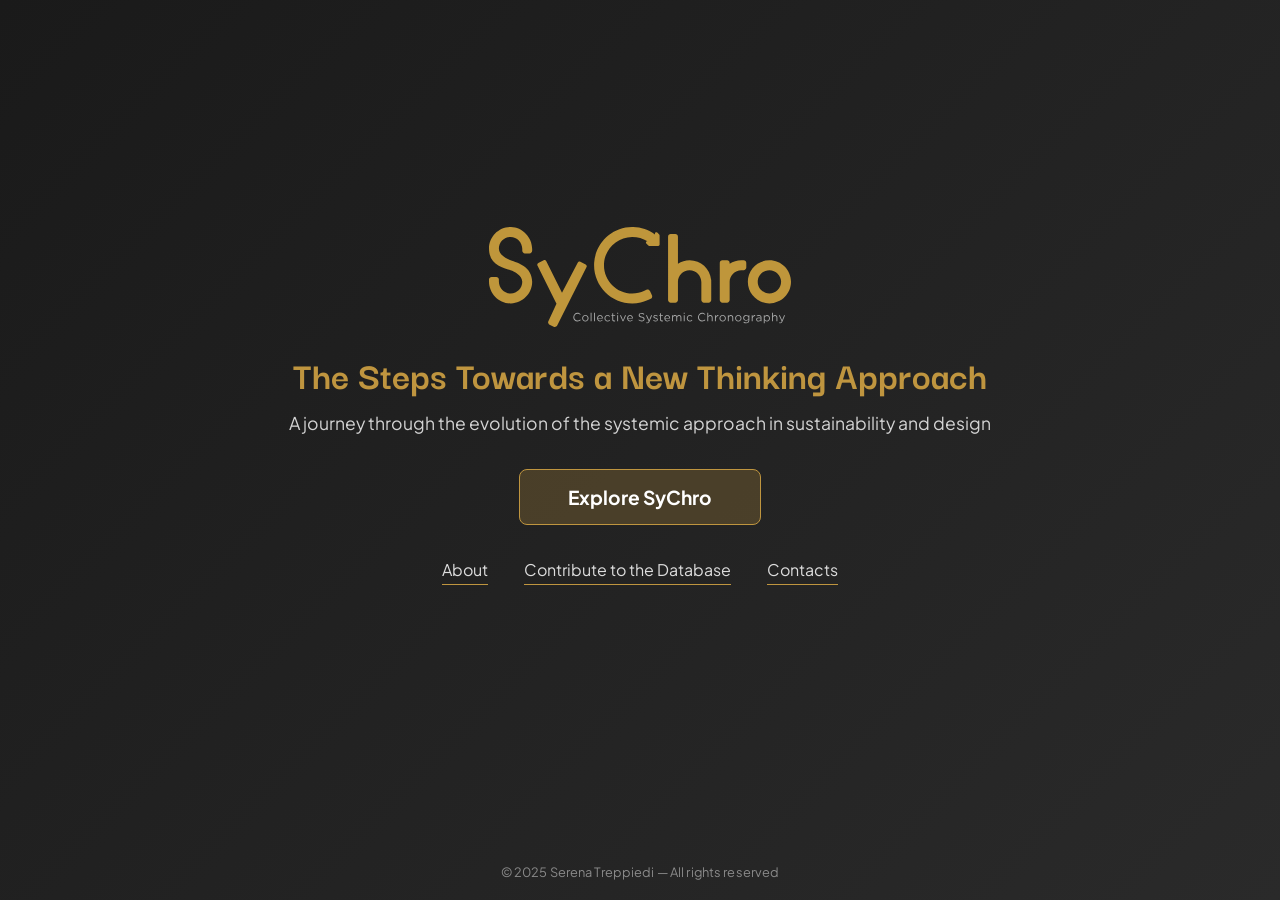
<file: index.html>
<!DOCTYPE html>
<!--
  SyChro – Collective Systemic Chronography
  © 2025 Serena Treppiedi — All rights reserved.
  Unauthorized copying, reproduction or redistribution of this code,
  its design or its content, in whole or in part, is prohibited.
-->
<html lang="en">
<head>
<meta charset="UTF-8">
<meta name="viewport" content="width=device-width, initial-scale=1.0">
<meta name="author" content="Serena Treppiedi">
<meta name="copyright" content="© 2025 Serena Treppiedi — All rights reserved">
<title>SyChroHub</title>
<link rel="manifest" href="manifest.webmanifest">
<meta name="theme-color" content="#1A1A1A">
<link rel="icon" href="favicon.svg" type="image/svg+xml">
<link rel="icon" href="favicon-32.png" sizes="32x32" type="image/png">
<link rel="apple-touch-icon" href="apple-touch-icon.png">
<meta name="mobile-web-app-capable" content="yes">
<meta name="apple-mobile-web-app-capable" content="yes">
<meta name="apple-mobile-web-app-title" content="SyChro">
<meta name="apple-mobile-web-app-status-bar-style" content="black">
<link rel="preconnect" href="https://fonts.googleapis.com">
<link rel="preconnect" href="https://fonts.gstatic.com" crossorigin>
<link href="https://fonts.googleapis.com/css2?family=Darker+Grotesque:wght@400;700&family=Plus+Jakarta+Sans:wght@400;700&family=Lora:ital@1" rel="stylesheet">
<link rel="stylesheet" href="style.css?v=6">
<style>
    /* Override validi solo per questa home page */
    .home-logo {
        display: block;
        height: 100px;
        max-width: 80vw;
        width: auto;
        margin: 0 auto 1.5rem;
    }
    main h1,
    main p {
        max-width: 1100px;
    }
    .home-hero {
        display: contents; /* su desktop non cambia nulla */
    }

    .install-btn,
    .install-sheet {
        display: none; /* mai visibili su desktop */
    }

    /* ===== Solo mobile: home riorganizzata ===== */
    @media (max-width: 650px) {
        main.home-main {
            justify-content: space-between;
            padding: 2.5rem 1.5rem 1rem;
        }

        /* Blocco titolo: centrato verticalmente nello spazio disponibile */
        .home-hero {
            flex: 1;
            display: flex;
            flex-direction: column;
            align-items: center;
            justify-content: center;
            width: 100%;
            padding-bottom: 2rem;
        }

        .home-logo {
            height: 64px;
            margin-bottom: 1.75rem;
        }

        .home-hero h1 {
            font-size: 2.15rem;
            line-height: 1.1;
            margin-bottom: 1rem;
        }

        .home-hero p {
            font-size: 1rem;
            line-height: 1.55;
            margin: 0;
            max-width: 30ch;
        }

        /* Pulsanti in basso, a portata di pollice */
        .cta-home {
            gap: 1.25rem;
        }

        .cta-home .btn-primary {
            min-height: 54px;
            font-size: 1.1rem;
        }

        /* Link secondari: elenco con righe sottili e freccia */
        .cta-links {
            gap: 0;
            align-items: stretch;
            width: 100%;
            border-top: 1px solid rgba(191, 149, 63, 0.3);
        }

        .cta-links a {
            display: flex;
            align-items: center;
            justify-content: space-between;
            min-height: 52px;
            padding: 0 0.25rem;
            font-size: 1rem;
            color: #E6E6E6;
            border-bottom: 1px solid rgba(191, 149, 63, 0.3);
        }

        .cta-links a::after {
            content: "";
            width: 8px;
            height: 8px;
            border-top: 1.5px solid #BF953F;
            border-right: 1.5px solid #BF953F;
            transform: rotate(45deg);
            margin-right: 4px;
            flex-shrink: 0;
        }

        .cta-links a:hover,
        .cta-links a:active {
            color: #BF953F;
            border-bottom-color: rgba(191, 149, 63, 0.3);
        }

        /* Aggiungi alla schermata Home */
        .install-btn:not([hidden]) {
            display: inline-flex;
            align-items: center;
            gap: 0.5rem;
            margin-top: 1.5rem;
            padding: 0.6rem 0.9rem;
            min-height: 44px;
            background: none;
            border: none;
            color: #BF953F;
            font-family: 'Plus Jakarta Sans', sans-serif;
            font-size: 0.9rem;
            cursor: pointer;
        }

        .install-btn:focus-visible {
            outline: 2px solid #BF953F;
            outline-offset: 2px;
            border-radius: 6px;
        }

        .install-sheet[open] {
            display: block;
            position: fixed;
            inset: auto 0 0 0;
            width: 100%;
            max-width: 100%;
            margin: 0;
            padding: 1.75rem 1.5rem calc(1.5rem + env(safe-area-inset-bottom));
            border: none;
            border-top: 1px solid rgba(191, 149, 63, 0.5);
            border-radius: 16px 16px 0 0;
            background: #262626;
            color: #FFFFFF;
            text-align: center;
            font-family: 'Plus Jakarta Sans', sans-serif;
        }

        .install-sheet::backdrop {
            background: rgba(0, 0, 0, 0.6);
        }

        .install-sheet img {
            border-radius: 12px;
        }

        .install-sheet h2 {
            font-family: 'Darker Grotesque', sans-serif;
            font-size: 1.6rem;
            font-weight: 700;
            color: #BF953F;
            margin: 0.75rem 0 1rem;
            line-height: 1.1;
        }

        .install-sheet ol {
            text-align: left;
            margin: 0 auto 1.5rem;
            padding-left: 1.4rem;
            max-width: 22rem;
            font-size: 1rem;
            line-height: 1.6;
        }

        .install-sheet li + li {
            margin-top: 0.6rem;
        }

        .install-sheet .share-icon {
            display: inline-block;
            vertical-align: -3px;
            color: #BF953F;
        }

        .install-sheet .btn {
            width: 100%;
            min-height: 48px;
        }
    }
</style>
</head>
<body>

<main class="home-main">
    <div class="home-hero">
        <img class="home-logo" src="logo.svg" alt="SyChro">
        <h1>The Steps Towards a New Thinking Approach</h1>
        <p>A journey through the evolution of the systemic approach in sustainability and design</p>
    </div>

    <div class="cta-group cta-home">
        <a class="btn btn-primary" id="explore-btn" href="https://serenatreppiedi.github.io/SystemicTimeline-V4/">Explore SyChro</a>
        <nav class="cta-links" aria-label="More">
            <a href="about.html">About</a>
            <a href="https://docs.google.com/forms/d/e/1FAIpQLSeUoOQV_mKtxhJ3AtIlNVkIJlToYJGXlte8i6li09yvkemw2Q/viewform?usp=header" target="_blank" rel="noopener">Contribute to the Database</a>
            <a href="contacts.html">Contacts</a>
        </nav>
    </div>

    <button type="button" class="install-btn" id="install-btn" hidden>
        <svg viewBox="0 0 24 24" width="18" height="18" aria-hidden="true" fill="none" stroke="currentColor" stroke-width="1.6" stroke-linecap="round" stroke-linejoin="round"><rect x="4" y="4" width="16" height="16" rx="4"/><path d="M12 8.5v7M8.5 12h7"/></svg>
        Add SyChro to your home screen
    </button>
</main>

<footer class="site-footer">
    <p>© 2025 Serena Treppiedi — All rights reserved</p>
</footer>

<dialog class="install-sheet" id="install-sheet" aria-labelledby="install-title">
    <img src="apple-touch-icon.png" alt="" width="56" height="56" onerror="this.onerror=null;this.src='favicon.svg';">
    <h2 id="install-title">Add SyChro to your home screen</h2>
    <ol id="install-steps"></ol>
    <form method="dialog"><button class="btn">Got it</button></form>
</dialog>

<script>
/* ===== Explore SyChro: controllo di disponibilità della timeline =====
   Prima di aprire la timeline verifica che il sito risponda.
   Se è irraggiungibile, dà errore (404, 500…) o non risponde entro 5 secondi,
   apre invece la pagina explore.html ("SyChro is systemically evolving!"). */
(function () {
    const TIMELINE_URL = 'https://serenatreppiedi.github.io/SystemicTimeline-V4/';
    const FALLBACK_URL = 'explore.html';
    const TIMEOUT_MS = 5000;
    const btn = document.getElementById('explore-btn');

    async function isTimelineUp() {
        const ctrl = new AbortController();
        const timer = setTimeout(() => ctrl.abort(), TIMEOUT_MS);
        try {
            // GitHub Pages permette la lettura dello stato (CORS): controlliamo il codice di risposta
            const res = await fetch(TIMELINE_URL, { cache: 'no-store', signal: ctrl.signal });
            return res.ok;
        } catch (err) {
            if (err.name === 'AbortError') return false;
            // Se il controllo CORS non è permesso, verifichiamo almeno che il sito sia raggiungibile
            try {
                await fetch(TIMELINE_URL, { mode: 'no-cors', cache: 'no-store', signal: ctrl.signal });
                return true;
            } catch (e) {
                return false;
            }
        } finally {
            clearTimeout(timer);
        }
    }

    // Il controllo parte subito al caricamento, così il clic è immediato
    const check = isTimelineUp();

    btn.addEventListener('click', async (e) => {
        // Ctrl/Cmd+clic o clic centrale: lascia il comportamento normale del browser
        if (e.metaKey || e.ctrlKey || e.shiftKey || e.button !== 0) return;
        e.preventDefault();
        btn.setAttribute('aria-busy', 'true');
        btn.classList.add('is-loading');
        const up = await check;
        window.location.href = up ? TIMELINE_URL : FALLBACK_URL;
    });

    // Se l'utente torna indietro alla home, ripristina il pulsante
    window.addEventListener('pageshow', () => {
        btn.removeAttribute('aria-busy');
        btn.classList.remove('is-loading');
    });
})();
</script>

<script>
/* ===== Aggiungi alla schermata Home (Android + iPhone/iPad) =====
   - Android/Chrome: apre la richiesta di installazione nativa.
   - iPhone/iPad: Apple non permette di farlo in automatico, quindi mostriamo le istruzioni.
   - Il pulsante non compare se il sito è già aperto dall'icona o su desktop. */
(function () {
    if ('serviceWorker' in navigator) {
        navigator.serviceWorker.register('sw.js').catch(() => {});
    }

    const btn = document.getElementById('install-btn');
    const sheet = document.getElementById('install-sheet');
    const steps = document.getElementById('install-steps');

    const isStandalone = window.matchMedia('(display-mode: standalone)').matches || window.navigator.standalone === true;
    const ua = navigator.userAgent;
    const isIOS = /iPhone|iPad|iPod/.test(ua) || (navigator.platform === 'MacIntel' && navigator.maxTouchPoints > 1);
    const isAndroid = /Android/.test(ua);
    const isMobile = window.matchMedia('(max-width: 650px)').matches || isIOS || isAndroid;

    if (isStandalone || !isMobile) return;

    const SHARE_ICON = '<svg class="share-icon" viewBox="0 0 24 24" width="20" height="20" fill="none" stroke="currentColor" stroke-width="1.8" stroke-linecap="round" stroke-linejoin="round" aria-label="Share"><path d="M12 3v12M8 7l4-4 4 4"/><path d="M6 11v8a2 2 0 0 0 2 2h8a2 2 0 0 0 2-2v-8"/></svg>';

    let deferredPrompt = null;

    window.addEventListener('beforeinstallprompt', (e) => {
        e.preventDefault();
        deferredPrompt = e;
        btn.hidden = false;
    });

    window.addEventListener('appinstalled', () => {
        btn.hidden = true;
        deferredPrompt = null;
    });

    if (isIOS) {
        btn.hidden = false;
    } else if (isAndroid) {
        // Browser Android che non supportano l'installazione diretta (es. Firefox): mostra comunque il pulsante con le istruzioni
        setTimeout(() => { btn.hidden = false; }, 1500);
    }

    function showInstructions() {
        if (isIOS) {
            steps.innerHTML =
                '<li>Tap the Share button ' + SHARE_ICON + ' in your browser bar.</li>' +
                '<li>Scroll down and tap <strong>Add to Home Screen</strong>.</li>' +
                '<li>Tap <strong>Add</strong>. SyChro will appear among your apps.</li>';
        } else {
            steps.innerHTML =
                '<li>Open your browser menu (<strong>⋮</strong> or <strong>≡</strong>).</li>' +
                '<li>Tap <strong>Add to Home screen</strong>, <strong>Add to phone</strong> or <strong>Install app</strong>.</li>' +
                '<li>Confirm. SyChro will appear among your apps.</li>';
        }
        if (typeof sheet.showModal === 'function') {
            sheet.showModal();
        }
    }

    btn.addEventListener('click', async () => {
        if (deferredPrompt) {
            deferredPrompt.prompt();
            const choice = await deferredPrompt.userChoice;
            deferredPrompt = null;
            if (choice.outcome === 'accepted') btn.hidden = true;
        } else {
            showInstructions();
        }
    });

    // Tocco fuori dalla finestra: la chiude
    sheet.addEventListener('click', (e) => { if (e.target === sheet) sheet.close(); });
})();
</script>

</body>
</html>
</file>
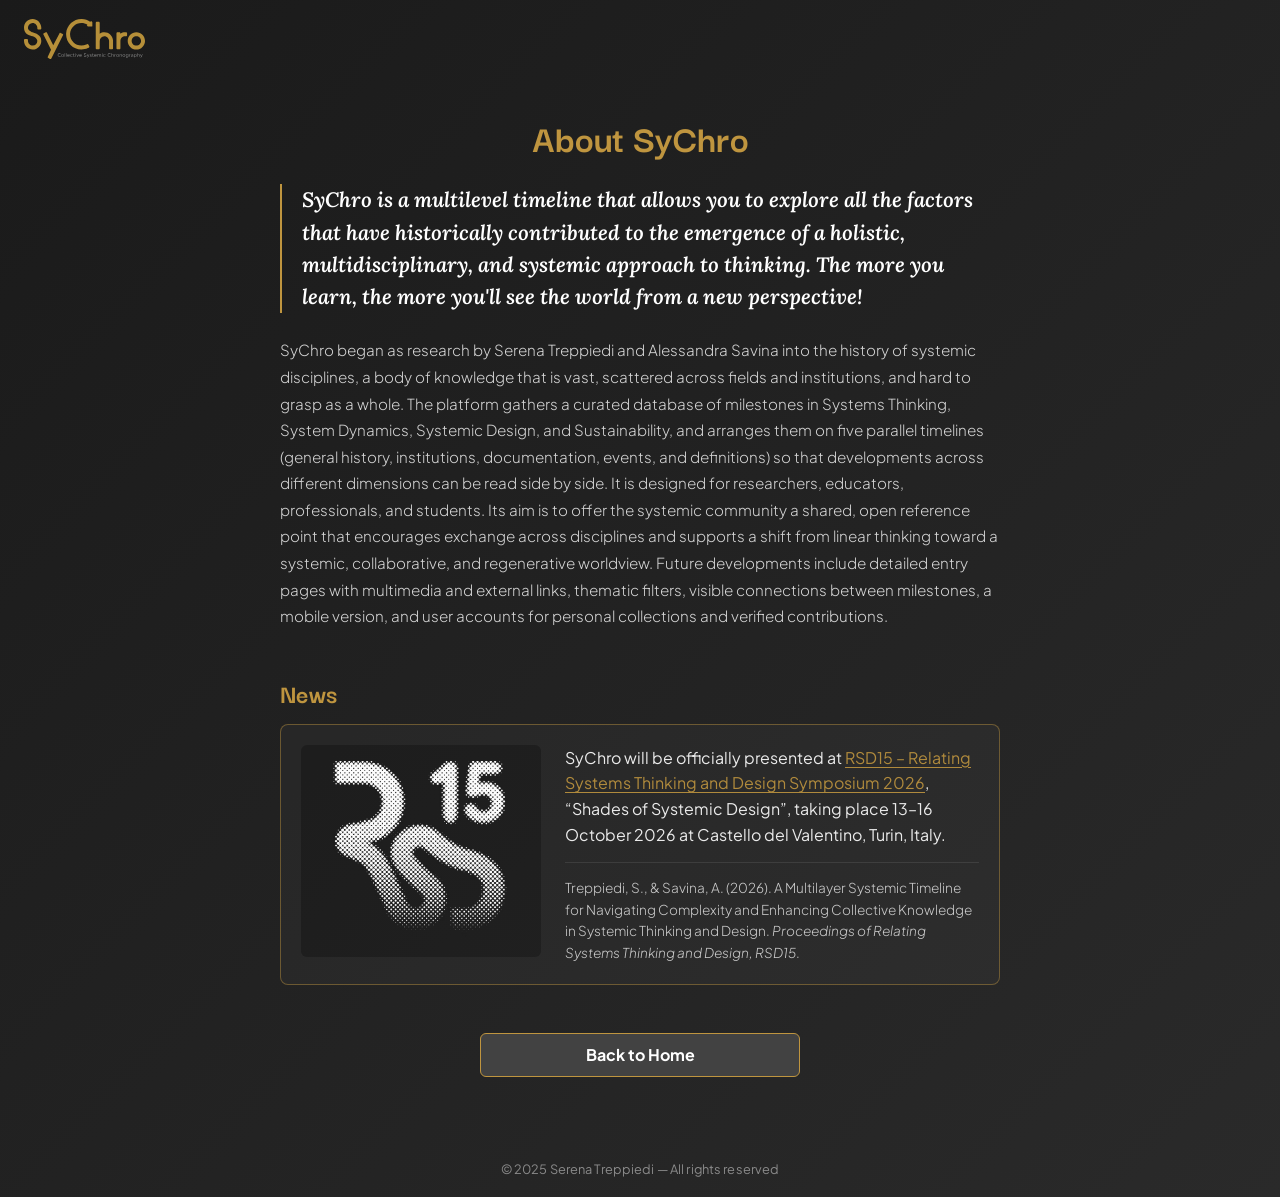
<file: about.html>
<!DOCTYPE html>
<!--
  SyChro – Collective Systemic Chronography
  © 2025 Serena Treppiedi — All rights reserved.
  Unauthorized copying, reproduction or redistribution of this code,
  its design or its content, in whole or in part, is prohibited.
-->
<html lang="en">
<head>
<meta charset="UTF-8">
<meta name="viewport" content="width=device-width, initial-scale=1.0">
<meta name="author" content="Serena Treppiedi">
<meta name="copyright" content="© 2025 Serena Treppiedi — All rights reserved">
<title>SyChroHub – About</title>
<link rel="manifest" href="manifest.webmanifest">
<meta name="theme-color" content="#1A1A1A">
<link rel="icon" href="favicon.svg" type="image/svg+xml">
<link rel="icon" href="favicon-32.png" sizes="32x32" type="image/png">
<link rel="apple-touch-icon" href="apple-touch-icon.png">
<meta name="mobile-web-app-capable" content="yes">
<meta name="apple-mobile-web-app-capable" content="yes">
<meta name="apple-mobile-web-app-title" content="SyChro">
<meta name="apple-mobile-web-app-status-bar-style" content="black">
<link rel="preconnect" href="https://fonts.googleapis.com">
<link rel="preconnect" href="https://fonts.gstatic.com" crossorigin>
<link href="https://fonts.googleapis.com/css2?family=Darker+Grotesque:wght@400;700&family=Plus+Jakarta+Sans:wght@300;400;700&family=Lora:ital,wght@1,400;1,600&display=swap" rel="stylesheet">
<link rel="stylesheet" href="style.css?v=6">
</head>
<body>

<header>
    <a class="logo-link" href="index.html"><img src="logo.svg" alt="SyChro"></a>
</header>

<main>
    <div class="about-wrap">
        <h1>About SyChro</h1>

        <p class="lead">SyChro is a multilevel timeline that allows you to explore all the factors that have historically contributed to the emergence of a holistic, multidisciplinary, and systemic approach to thinking. The more you learn, the more you'll see the world from a new perspective!</p>

        <p class="details">SyChro began as research by Serena Treppiedi and Alessandra Savina into the history of systemic disciplines, a body of knowledge that is vast, scattered across fields and institutions, and hard to grasp as a whole. The platform gathers a curated database of milestones in Systems Thinking, System Dynamics, Systemic Design, and Sustainability, and arranges them on five parallel timelines (general history, institutions, documentation, events, and definitions) so that developments across different dimensions can be read side by side. It is designed for researchers, educators, professionals, and students. Its aim is to offer the systemic community a shared, open reference point that encourages exchange across disciplines and supports a shift from linear thinking toward a systemic, collaborative, and regenerative worldview. Future developments include detailed entry pages with multimedia and external links, thematic filters, visible connections between milestones, a mobile version, and user accounts for personal collections and verified contributions.</p>

        <section class="about-section" aria-labelledby="news-title">
            <h2 id="news-title">News</h2>
            <article class="news-card">
                <a href="https://www.rsd15.org/" target="_blank" rel="noopener">
                    <img src="rsd15-cover.png" alt="RSD15 – Relating Systems Thinking and Design Symposium 2026"
                         onerror="this.closest('a').remove();document.querySelector('.news-card').classList.add('no-image');">
                </a>
                <div>
                    <p>SyChro will be officially presented at <a href="https://www.rsd15.org/" target="_blank" rel="noopener">RSD15 – Relating Systems Thinking and Design Symposium 2026</a>, “Shades of Systemic Design”, taking place 13–16 October 2026 at Castello del Valentino, Turin, Italy.</p>
                    <p class="citation">Treppiedi, S., &amp; Savina, A. (2026). A Multilayer Systemic Timeline for Navigating Complexity and Enhancing Collective Knowledge in Systemic Thinking and Design. <em>Proceedings of Relating Systems Thinking and Design, RSD15</em>.</p>
                </div>
            </article>
        </section>

        <section class="about-section newsletter" id="newsletter" aria-labelledby="newsletter-title" hidden>
            <h2 id="newsletter-title">Stay updated</h2>
            <p>Get news about SyChro's launch and future developments.</p>
            <form class="newsletter-form" id="newsletter-form" novalidate>
                <label for="newsletter-email" class="sr-only">Your email</label>
                <input type="email" id="newsletter-email" name="email" placeholder="name@example.com" autocomplete="email" required>
                <button type="submit" class="btn btn-primary">Subscribe</button>
            </form>
            <p class="status" id="newsletter-status" role="status" aria-live="polite"></p>
            <p class="note">We'll only use your email to send updates about SyChro. You can unsubscribe at any time.</p>
        </section>

        <div class="cta-group about-back">
            <a class="btn" href="index.html">Back to Home</a>
        </div>
    </div>
</main>

<footer class="site-footer">
    <p>© 2025 Serena Treppiedi — All rights reserved</p>
</footer>

<script>
/* ===== Newsletter: collega un Google Form =====
   1. Crea un Google Form con una sola domanda "Email" (risposta breve).
   2. Incolla qui sotto l'ID del form e l'ID del campo (vedi istruzioni).
   Finché i due valori sono vuoti, la sezione "Stay updated" resta nascosta. */
const NEWSLETTER = {
    formId:  '',   // es. '1FAIpQLSf...'  (la parte tra /d/e/ e /viewform)
    entryId: ''    // es. 'entry.123456789'
};

(function () {
    const section = document.getElementById('newsletter');
    if (!NEWSLETTER.formId || !NEWSLETTER.entryId) return;
    section.hidden = false;

    const form = document.getElementById('newsletter-form');
    const input = document.getElementById('newsletter-email');
    const status = document.getElementById('newsletter-status');
    const button = form.querySelector('button');

    input.addEventListener('input', () => { status.textContent = ''; status.className = 'status'; });

    form.addEventListener('submit', async (e) => {
        e.preventDefault();
        const email = input.value.trim();
        if (!/^[^\s@]+@[^\s@]+\.[^\s@]+$/.test(email)) {
            status.textContent = 'Enter a valid email address.';
            status.className = 'status error';
            input.focus();
            return;
        }
        button.disabled = true;
        const data = new FormData();
        data.append(NEWSLETTER.entryId, email);
        try {
            await fetch('https://docs.google.com/forms/d/e/' + NEWSLETTER.formId + '/formResponse', {
                method: 'POST', mode: 'no-cors', body: data
            });
            form.reset();
            status.textContent = "Thanks! You're on the list.";
            status.className = 'status ok';
        } catch (err) {
            status.textContent = "Couldn't subscribe right now. Try again later.";
            status.className = 'status error';
        } finally {
            button.disabled = false;
        }
    });
})();
</script>

</body>
</html>
</file>
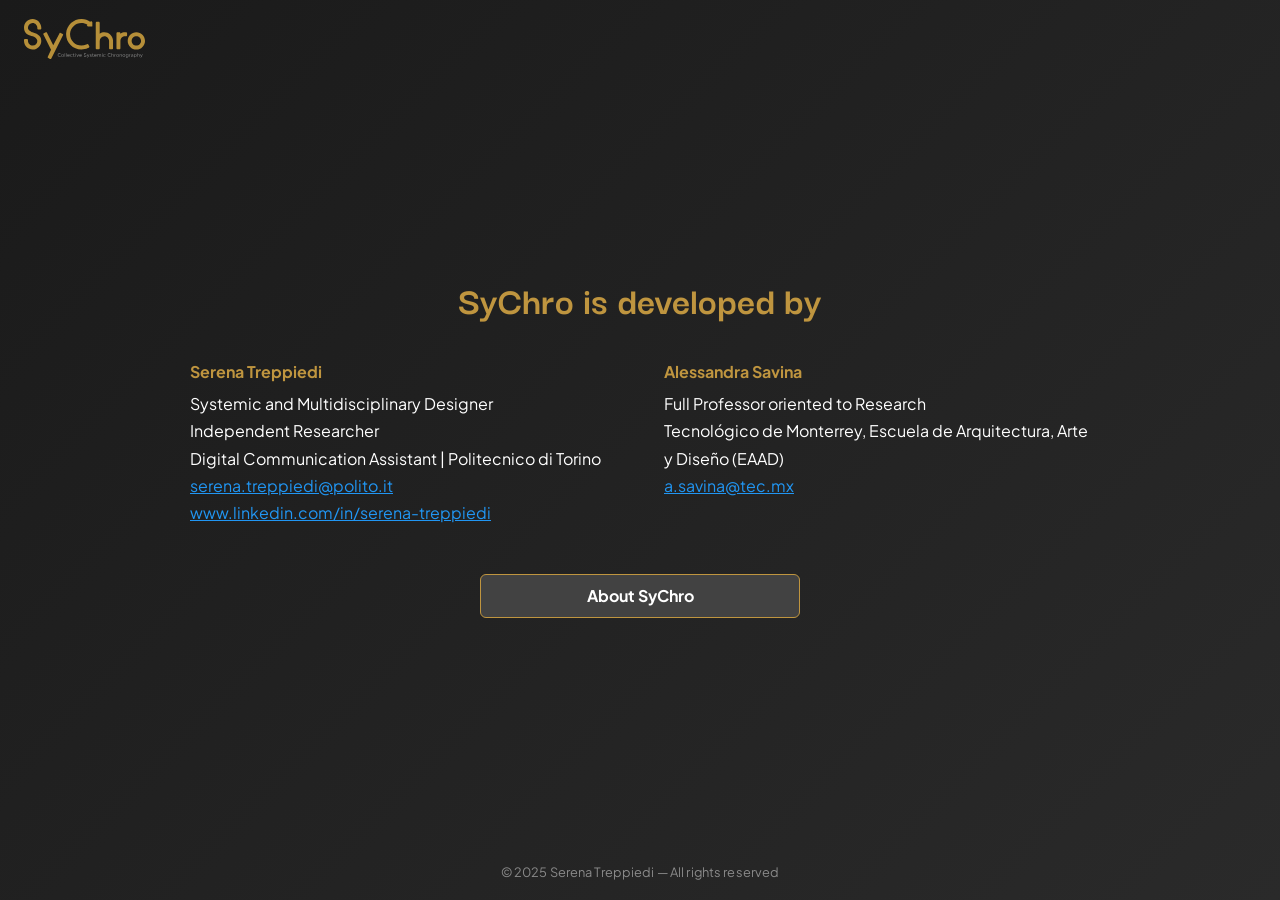
<file: contacts.html>
<!DOCTYPE html>
<!--
  SyChro – Collective Systemic Chronography
  © 2025 Serena Treppiedi — All rights reserved.
  Unauthorized copying, reproduction or redistribution of this code,
  its design or its content, in whole or in part, is prohibited.
-->
<html lang="en">
<head>
<meta charset="UTF-8">
<meta name="viewport" content="width=device-width, initial-scale=1.0">
<meta name="author" content="Serena Treppiedi">
<meta name="copyright" content="© 2025 Serena Treppiedi — All rights reserved">
<title>SyChroHub – Contacts</title>
<link rel="manifest" href="manifest.webmanifest">
<meta name="theme-color" content="#1A1A1A">
<link rel="icon" href="favicon.svg" type="image/svg+xml">
<link rel="icon" href="favicon-32.png" sizes="32x32" type="image/png">
<link rel="apple-touch-icon" href="apple-touch-icon.png">
<meta name="mobile-web-app-capable" content="yes">
<meta name="apple-mobile-web-app-capable" content="yes">
<meta name="apple-mobile-web-app-title" content="SyChro">
<meta name="apple-mobile-web-app-status-bar-style" content="black">
<link rel="preconnect" href="https://fonts.googleapis.com">
<link rel="preconnect" href="https://fonts.gstatic.com" crossorigin>
<link href="https://fonts.googleapis.com/css2?family=Darker+Grotesque:wght@400;700&family=Plus+Jakarta+Sans:wght@400;700&family=Lora:ital@1" rel="stylesheet">
<link rel="stylesheet" href="style.css?v=6">
</head>
<body>

<header>
    <a class="logo-link" href="index.html"><img src="logo.svg" alt="SyChro"></a>
</header>

<main>
    <h1>SyChro is developed by</h1>

    <div class="contacts-grid">
        <div class="contact-col">
            <p>
                <strong>Serena Treppiedi</strong>
                Systemic and Multidisciplinary Designer<br>
                Independent Researcher<br>
                Digital Communication Assistant | Politecnico di Torino<br>
                <a href="mailto:serena.treppiedi@polito.it">serena.treppiedi@polito.it</a><br>
                <a href="https://www.linkedin.com/in/serena-treppiedi" target="_blank" rel="noopener">www.linkedin.com/in/serena-treppiedi</a>
            </p>
        </div>
        <div class="contact-col">
            <p>
                <strong>Alessandra Savina</strong>
                Full Professor oriented to Research<br>
                Tecnológico de Monterrey, Escuela de Arquitectura, Arte y Diseño (EAAD)<br>
                <a href="mailto:a.savina@tec.mx">a.savina@tec.mx</a>
            </p>
        </div>
    </div>

    <div class="cta-group contacts-cta">
        <a class="btn" href="about.html">About SyChro</a>
    </div>
</main>

<footer class="site-footer">
    <p>© 2025 Serena Treppiedi — All rights reserved</p>
</footer>

</body>
</html>
</file>
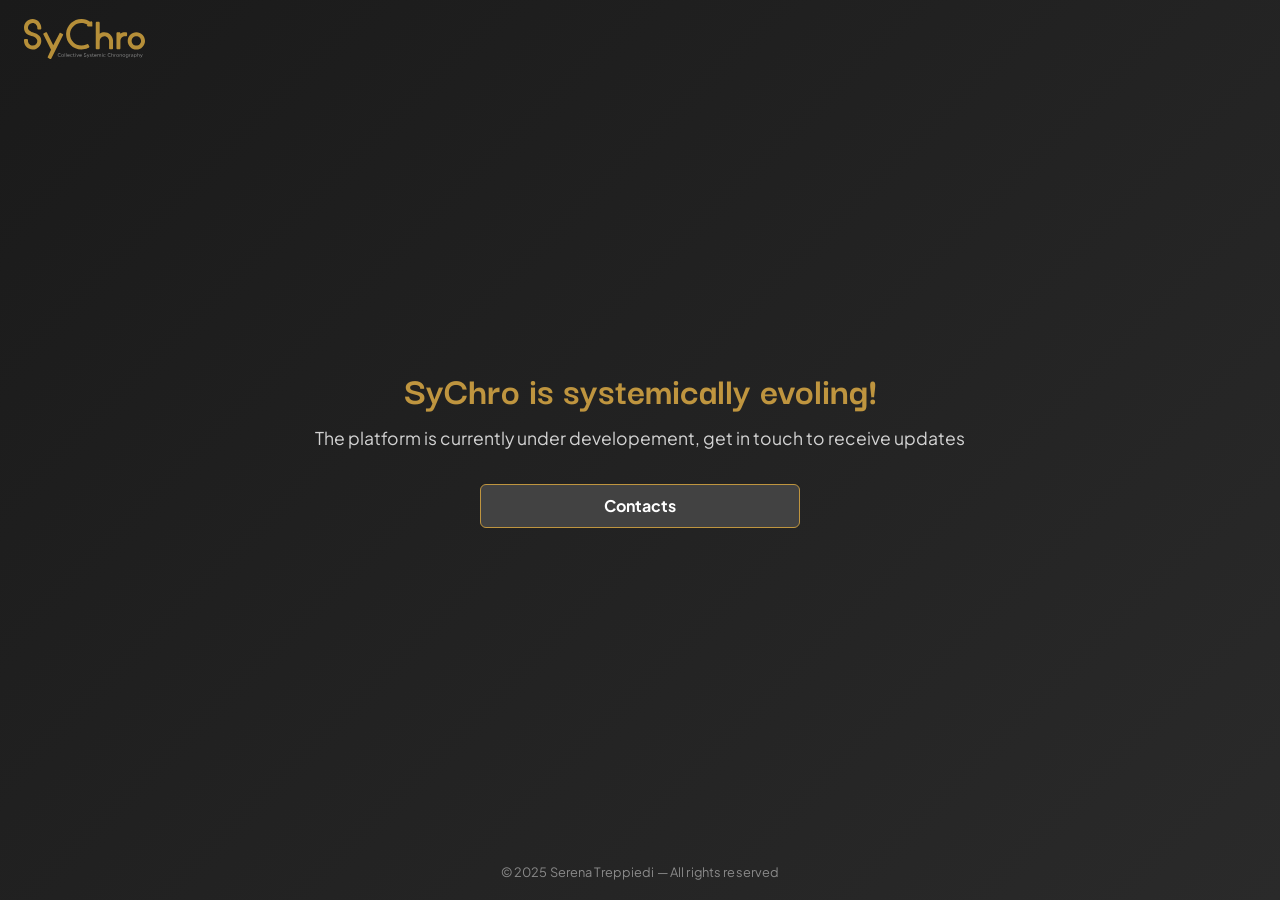
<file: explore.html>
<!DOCTYPE html>
<!--
  SyChro – Collective Systemic Chronography
  © 2025 Serena Treppiedi — All rights reserved.
  Unauthorized copying, reproduction or redistribution of this code,
  its design or its content, in whole or in part, is prohibited.
-->
<html lang="en">
<head>
<meta charset="UTF-8">
<meta name="viewport" content="width=device-width, initial-scale=1.0">
<meta name="author" content="Serena Treppiedi">
<meta name="copyright" content="© 2025 Serena Treppiedi — All rights reserved">
<title>SyChroHub – Under Development</title>
<link rel="manifest" href="manifest.webmanifest">
<meta name="theme-color" content="#1A1A1A">
<link rel="icon" href="favicon.svg" type="image/svg+xml">
<link rel="icon" href="favicon-32.png" sizes="32x32" type="image/png">
<link rel="apple-touch-icon" href="apple-touch-icon.png">
<meta name="mobile-web-app-capable" content="yes">
<meta name="apple-mobile-web-app-capable" content="yes">
<meta name="apple-mobile-web-app-title" content="SyChro">
<meta name="apple-mobile-web-app-status-bar-style" content="black">
<link rel="preconnect" href="https://fonts.googleapis.com">
<link rel="preconnect" href="https://fonts.gstatic.com" crossorigin>
<link href="https://fonts.googleapis.com/css2?family=Darker+Grotesque:wght@400;700&family=Plus+Jakarta+Sans:wght@400;700&family=Lora:ital@1" rel="stylesheet">
<link rel="stylesheet" href="style.css?v=6">
</head>
<body>

<header>
    <a class="logo-link" href="index.html"><img src="logo.svg" alt="SyChro"></a>
</header>

<main>
    <h1>SyChro is systemically evoling!</h1>
    <p>The platform is currently under developement, get in touch to receive updates</p>

    <div class="cta-group">
        <a class="btn" href="contacts.html">Contacts</a>
    </div>
</main>

<footer class="site-footer">
    <p>© 2025 Serena Treppiedi — All rights reserved</p>
</footer>

</body>
</html>
</file>
<file: style.css>
/*
  SyChro – Collective Systemic Chronography
  © 2025 Serena Treppiedi — All rights reserved.
  Unauthorized copying, reproduction or redistribution is prohibited.
*/

* { box-sizing: border-box; }

html {
    -webkit-text-size-adjust: 100%;
    background: #1A1A1A; /* fondo di sicurezza sotto il gradiente */
}

body {
    margin: 0;
    min-height: 100vh;
    min-height: 100dvh; /* altezza corretta su mobile (barra del browser) */
    display: flex;
    flex-direction: column;
    background: linear-gradient(135deg, #1A1A1A 0%, #2A2A2A 100%);
    color: #FFFFFF;
    font-family: 'Plus Jakarta Sans', sans-serif;
}

header {
    padding: 1.2rem 1.5rem;
}

.logo-link {
    display: inline-block;
}

.logo-link img,
header img {
    display: block;
    height: 40px;
    width: auto;
    opacity: 0.95;
}

main {
    flex: 1;
    display: flex;
    flex-direction: column;
    align-items: center;
    justify-content: center;
    text-align: center;
    padding: 2rem 1.5rem 4rem;
}

h1 {
    font-family: 'Darker Grotesque', sans-serif;
    font-size: clamp(1.9rem, 5vw + 0.5rem, 2.5rem); /* si riduce su mobile */
    font-weight: 700;
    color: #BF953F;
    max-width: 800px;
    line-height: 1.15;
    margin: 0 0 0.75rem;
}

main p {
    font-size: 1.1rem;
    opacity: 0.8;
    font-family: 'Plus Jakarta Sans', sans-serif;
    font-weight: 400;
    line-height: 1.6;
    max-width: 650px;
    margin: 0 0 2rem;
}

/* ---------- Pulsanti ---------- */

.cta-group {
    display: flex;
    flex-direction: column;
    gap: 1rem;
    width: 100%;
    max-width: 320px;
}

.btn {
    display: flex;
    align-items: center;
    justify-content: center;
    min-height: 44px; /* area di tocco minima consigliata su mobile */
    background: #424242;
    color: #FFFFFF;
    border: 1px solid #BF953F;
    padding: 0.5rem 0.9rem;
    border-radius: 6px;
    font-weight: 700;
    cursor: pointer;
    transition: all 0.6s ease; /* +200% rispetto ai 0.2s della piattaforma */
    font-family: 'Plus Jakarta Sans', sans-serif;
    text-decoration: none;
    text-align: center;
    line-height: 1.3;
}

.btn:hover {
    background: #555555;
    transform: translateY(-2px);
    box-shadow: 0 3px 10px rgba(189, 156, 89, 0.3);
}

.btn:focus-visible {
    outline: 2px solid #BF953F;
    outline-offset: 3px;
}

/* Pulsante principale: prima scelta, oro traslucido come il selettore lingua della piattaforma */
.btn-primary {
    display: inline-flex;
    background: rgba(191, 149, 63, 0.25);
    color: #FFFFFF;
    border: 1.5px solid #BF953F;
    border-radius: 8px;
    font-size: 1.2rem;
    padding: 0.85rem 3rem;
    min-height: 56px;
}

.btn-primary:hover {
    background: rgba(191, 149, 63, 0.38);
    box-shadow: 0 6px 18px rgba(189, 156, 89, 0.35);
}

/* CTA della home: pulsante principale + link testuali sottolineati in oro */
.cta-home {
    display: flex;
    flex-direction: column;
    align-items: center;
    gap: 1.75rem;
    max-width: none;
}

.cta-links {
    display: flex;
    flex-wrap: wrap;
    justify-content: center;
    gap: 0.75rem 2.25rem;
}

.cta-links a {
    color: #DDDDDD;
    text-decoration: none;
    font-size: 1rem;
    padding: 0.35rem 0 0.25rem;
    border-bottom: 1px solid #BF953F;
    transition: color 0.4s ease, border-color 0.4s ease;
}

.cta-links a:hover {
    color: #BF953F;
    border-bottom-color: #FFFFFF;
}

.cta-links a:focus-visible {
    outline: 2px solid #BF953F;
    outline-offset: 4px;
    border-radius: 2px;
}

/* ---------- Contatti ---------- */

.contacts-grid {
    display: grid;
    grid-template-columns: 1fr 1fr;
    gap: 3rem;
    width: 100%;
    max-width: 900px;
    margin-top: 1.5rem;
    text-align: left;
}

.contacts-grid p {
    max-width: none;
    opacity: 1;
    font-size: 1rem;
    line-height: 1.7;
    color: #FFFFFF;
    margin: 0;
}

.contacts-grid strong {
    display: block;
    color: #BF953F;
    font-weight: 700;
    margin-bottom: 0.3rem;
}

.contacts-grid a {
    color: #2196F3;
    overflow-wrap: anywhere; /* evita che link lunghi escano dallo schermo */
}

/* ---------- Mobile ---------- */

@media (max-width: 650px) {
    header {
        padding: 1rem 1.25rem;
    }

    .logo-link img,
    header img {
        height: 32px;
    }

    main {
        justify-content: flex-start;
        padding: 1.5rem 1.25rem 3rem;
    }

    main p {
        font-size: 1rem;
        margin-bottom: 1.5rem;
    }

    .contacts-grid {
        grid-template-columns: 1fr;
        gap: 2rem;
    }

    .cta-group {
        max-width: 100%;
    }

    .cta-home {
        gap: 1.5rem;
    }

    .btn-primary {
        width: 100%;
    }

    .cta-links {
        flex-direction: column;
        align-items: center;
        gap: 1rem;
    }
}

/* ---------- Pagina About ---------- */

.about-wrap {
    width: 100%;
    max-width: 720px;
    text-align: left;
}

.about-wrap h1 {
    text-align: center;
    margin-bottom: 1.5rem;
}

.about-wrap h2 {
    font-family: 'Darker Grotesque', sans-serif;
    font-size: 1.7rem;
    font-weight: 700;
    color: #BF953F;
    line-height: 1.1;
    margin: 0 0 1rem;
}

/* Testo introduttivo: corsivo grassetto, più grande */
.about-wrap .lead {
    font-family: 'Lora', Georgia, serif;
    font-style: italic;
    font-weight: 600;
    font-size: 1.3rem;
    line-height: 1.55;
    opacity: 1;
    max-width: none;
    color: #FFFFFF;
    margin: 0 0 1.5rem;
    padding-left: 1.25rem;
    border-left: 2px solid #BF953F;
}

/* Testo di dettaglio: light, più piccolo */
.about-wrap .details {
    font-weight: 300;
    font-size: 0.95rem;
    line-height: 1.75;
    opacity: 0.8;
    max-width: none;
    margin: 0 0 3rem;
}

.about-section {
    margin-bottom: 3rem;
}

/* News: immagine di copertina + testo */
.news-card {
    display: grid;
    grid-template-columns: 240px 1fr;
    gap: 1.5rem;
    align-items: start;
    padding: 1.25rem;
    border: 1px solid rgba(191, 149, 63, 0.45);
    border-radius: 8px;
    background: rgba(255, 255, 255, 0.03);
}

.news-card.no-image {
    grid-template-columns: 1fr;
}

.news-card img {
    display: block;
    width: 100%;
    height: auto;
    border-radius: 6px;
}

.news-card p {
    max-width: none;
    margin: 0 0 0.9rem;
    font-size: 1rem;
    opacity: 0.9;
}

.news-card a {
    color: #BF953F;
    text-decoration: underline;
    text-underline-offset: 3px;
}

.news-card a:hover {
    color: #FFFFFF;
}

.news-card .citation {
    font-size: 0.85rem;
    font-weight: 300;
    line-height: 1.6;
    opacity: 0.75;
    margin: 0;
    padding-top: 0.9rem;
    border-top: 1px solid rgba(255, 255, 255, 0.12);
}

/* Newsletter */
.newsletter p {
    max-width: none;
    margin: 0 0 1rem;
    font-size: 1rem;
}

.newsletter-form {
    display: flex;
    gap: 0.75rem;
}

.newsletter-form input[type="email"] {
    flex: 1;
    min-width: 0;
    min-height: 48px;
    padding: 0.6rem 0.9rem;
    border-radius: 8px;
    border: 1px solid #555555;
    background: rgba(255, 255, 255, 0.05);
    color: #FFFFFF;
    font-family: 'Plus Jakarta Sans', sans-serif;
    font-size: 1rem;
}

.newsletter-form input[type="email"]::placeholder {
    color: #8A8A8A;
}

.newsletter-form input[type="email"]:focus {
    outline: none;
    border-color: #BF953F;
}

.newsletter-form .btn-primary {
    font-size: 1rem;
    min-height: 48px;
    padding: 0.6rem 1.5rem;
    width: auto;
}

.newsletter .note {
    font-size: 0.8rem;
    font-weight: 300;
    opacity: 0.6;
    margin: 0.75rem 0 0;
}

.newsletter .status {
    font-size: 0.95rem;
    margin: 0.75rem 0 0;
    min-height: 1.4em;
}

.newsletter .status:empty { display: none; }
.newsletter .status.ok { color: #BF953F; }
.newsletter .status.error { color: #E57373; }

.about-back {
    display: flex;
    justify-content: center;
    margin: 0 auto;
}

@media (max-width: 650px) {
    .about-wrap .lead {
        font-size: 1.15rem;
        padding-left: 1rem;
    }

    .news-card {
        grid-template-columns: 1fr;
        gap: 1rem;
    }

    .newsletter-form {
        flex-direction: column;
    }

    .newsletter-form .btn-primary {
        width: 100%;
    }
}

.sr-only {
    position: absolute;
    width: 1px;
    height: 1px;
    padding: 0;
    margin: -1px;
    overflow: hidden;
    clip: rect(0, 0, 0, 0);
    white-space: nowrap;
    border: 0;
}

/* Pulsante sotto i contatti */
.contacts-cta {
    margin-top: 3rem;
}

/* Explore SyChro mentre controlla la disponibilità della timeline */
.btn-primary.is-loading {
    opacity: 0.7;
    cursor: progress;
}

/* Copertina RSD15: logo bianco su fondo trasparente, centrato nel riquadro */
.news-card > a {
    display: flex;
    align-items: center;
    justify-content: center;
    padding: 1rem;
    border-radius: 6px;
    background: rgba(0, 0, 0, 0.25);
}

.news-card > a img {
    max-height: 180px;
    width: auto;
    max-width: 100%;
}

/* ---------- Footer: dicitura di copyright ---------- */

.site-footer {
    padding: 1.25rem 1.5rem calc(1.25rem + env(safe-area-inset-bottom));
    text-align: center;
}

.site-footer p {
    margin: 0;
    font-family: 'Plus Jakarta Sans', sans-serif;
    font-size: 0.8rem;
    font-weight: 400;
    color: #8A8A8A;
    letter-spacing: 0.01em;
}
</file>
